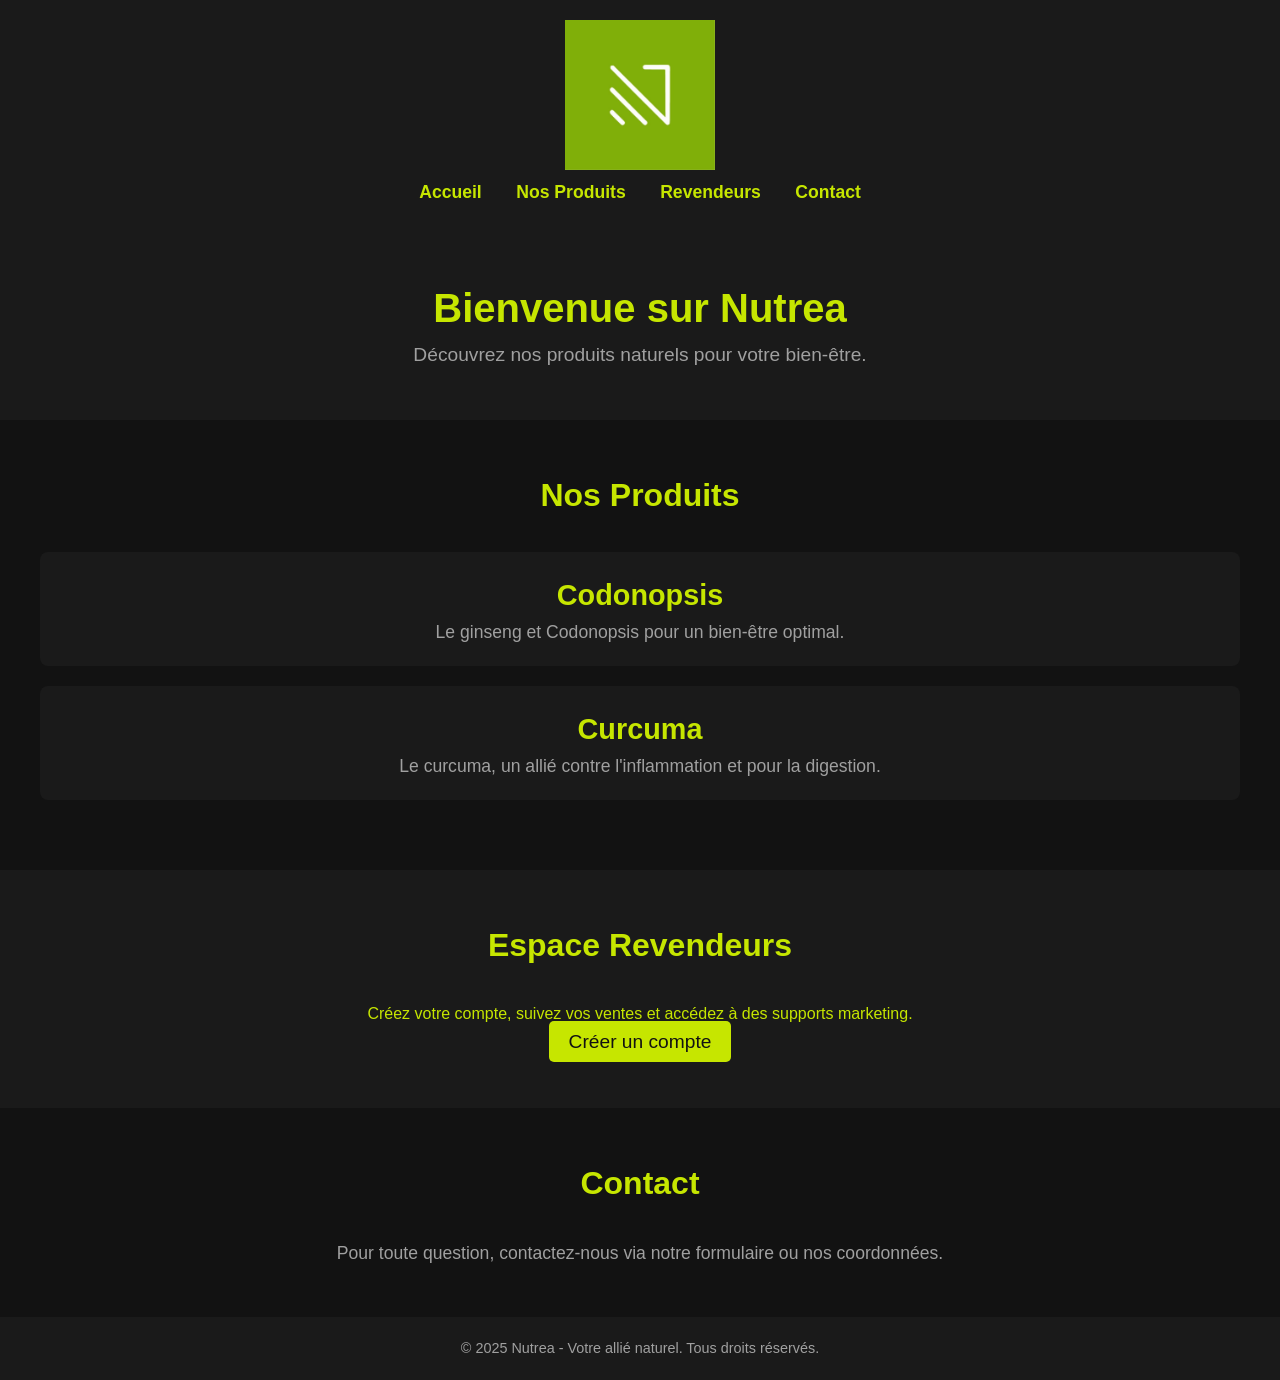
<file: index.html>
﻿<!DOCTYPE html>
<html lang="fr">
<head>
    <meta charset="UTF-8">
    <meta name="viewport" content="width=device-width, initial-scale=1.0">
    <title>Nutrea - Votre allié naturel</title>
    <link rel="stylesheet" href="Css.css">
</head>
<body>
    <!-- Entête -->
    <header>
        <div class="logo">
            <img src="logo.jpg" alt="Nutrea Logo">
        </div>
        <nav>
            <ul>
                <li><a href="#accueil">Accueil</a></li>
                <li><a href="#produits">Nos Produits</a></li>
                <li><a href="#revendeurs">Revendeurs</a></li>
                <li><a href="#contact">Contact</a></li>
            </ul>
        </nav>
    </header>


    <!-- Section d'Accueil -->
    <section id="accueil">
        <h1>Bienvenue sur Nutrea</h1>
        <p>Découvrez nos produits naturels pour votre bien-être.</p>
    </section>


    <!-- Section des Produits -->
    <section id="produits">
        <h2>Nos Produits</h2>
        <div class="produit">
            <h3>Codonopsis</h3>
            <p>Le ginseng et Codonopsis pour un bien-être optimal.</p>
        </div>
        <div class="produit">
            <h3>Curcuma</h3>
            <p>Le curcuma, un allié contre l'inflammation et pour la digestion.</p>
        </div>
        <!-- Ajouter d'autres produits ici -->
    </section>


    <!-- Section Revendeurs -->
    <section id="revendeurs">
        <h2>Espace Revendeurs</h2>
        <p>Créez votre compte, suivez vos ventes et accédez à des supports marketing.</p>
        <a href="inscription.html" class="btn">Créer un compte</a>
    </section>


    <!-- Section Contact -->
    <section id="contact">
        <h2>Contact</h2>
        <p>Pour toute question, contactez-nous via notre formulaire ou nos coordonnées.</p>
    </section>


    <!-- Footer -->
    <footer>
        <p>&copy; 2025 Nutrea - Votre allié naturel. Tous droits réservés.</p>
    </footer>


    <!-- Ajout du fichier JavaScript ici -->
    <script src="script.js"></script>


</body>
</html>
</file>
<file: Css.css>
﻿/* Général */
* {
    margin: 0;
    padding: 0;
    box-sizing: border-box;
}


body {
    font-family: Arial, sans-serif;
    background-color: #121212; /* Fond sombre */
    color: #c6e600; /* Couleur principale lime */
    line-height: 1.6;
}


/* Entête */
header {
    background-color: #1a1a1a; /* Fond sombre pour l'entête */
    color: #c6e600; /* Texte lime */
    padding: 20px;
    text-align: center;
}


header .logo img {
    max-width: 150px;
}


nav ul {
    list-style-type: none;
}


nav ul li {
    display: inline;
    margin: 0 15px;
}


nav ul li a {
    text-decoration: none;
    color: #c6e600;
    font-weight: bold;
    font-size: 1.1rem;
}


nav ul li a:hover {
    color: #99cc33; /* Teinte lime plus claire au survol */
}


/* Section Accueil */
#accueil {
    background-color: #1a1a1a;
    text-align: center;
    padding: 50px 20px;
}


#accueil h1 {
    font-size: 2.5rem;
    color: #c6e600;
}


#accueil p {
    font-size: 1.2rem;
    color: #a0a0a0;
}


/* Section Produits */
#produits {
    background-color: #121212;
    color: #c6e600;
    padding: 50px 20px;
    text-align: center;
}


#produits h2 {
    font-size: 2rem;
    margin-bottom: 30px;
}


.produit {
    background-color: #1a1a1a;
    margin: 20px;
    padding: 20px;
    border-radius: 8px;
}


.produit h3 {
    font-size: 1.8rem;
    color: #c6e600;
}


.produit p {
    font-size: 1.1rem;
    color: #a0a0a0;
}


/* Section Revendeurs */
#revendeurs {
    background-color: #1a1a1a;
    color: #c6e600;
    text-align: center;
    padding: 50px 20px;
}


#revendeurs h2 {
    font-size: 2rem;
    margin-bottom: 30px;
}


.btn {
    background-color: #c6e600;
    color: #121212;
    padding: 10px 20px;
    font-size: 1.2rem;
    text-decoration: none;
    border-radius: 5px;
}


.btn:hover {
    background-color: #99cc33;
    color: #121212;
}


/* Section Contact */
#contact {
    background-color: #121212;
    color: #c6e600;
    padding: 50px 20px;
    text-align: center;
}


#contact h2 {
    font-size: 2rem;
    margin-bottom: 30px;
}


#contact p {
    font-size: 1.1rem;
    color: #a0a0a0;
}


/* Footer */
footer {
    background-color: #1a1a1a;
    color: #a0a0a0;
    text-align: center;
    padding: 20px;
    font-size: 0.9rem;
}


footer p {
    margin: 0;
}
</file>
